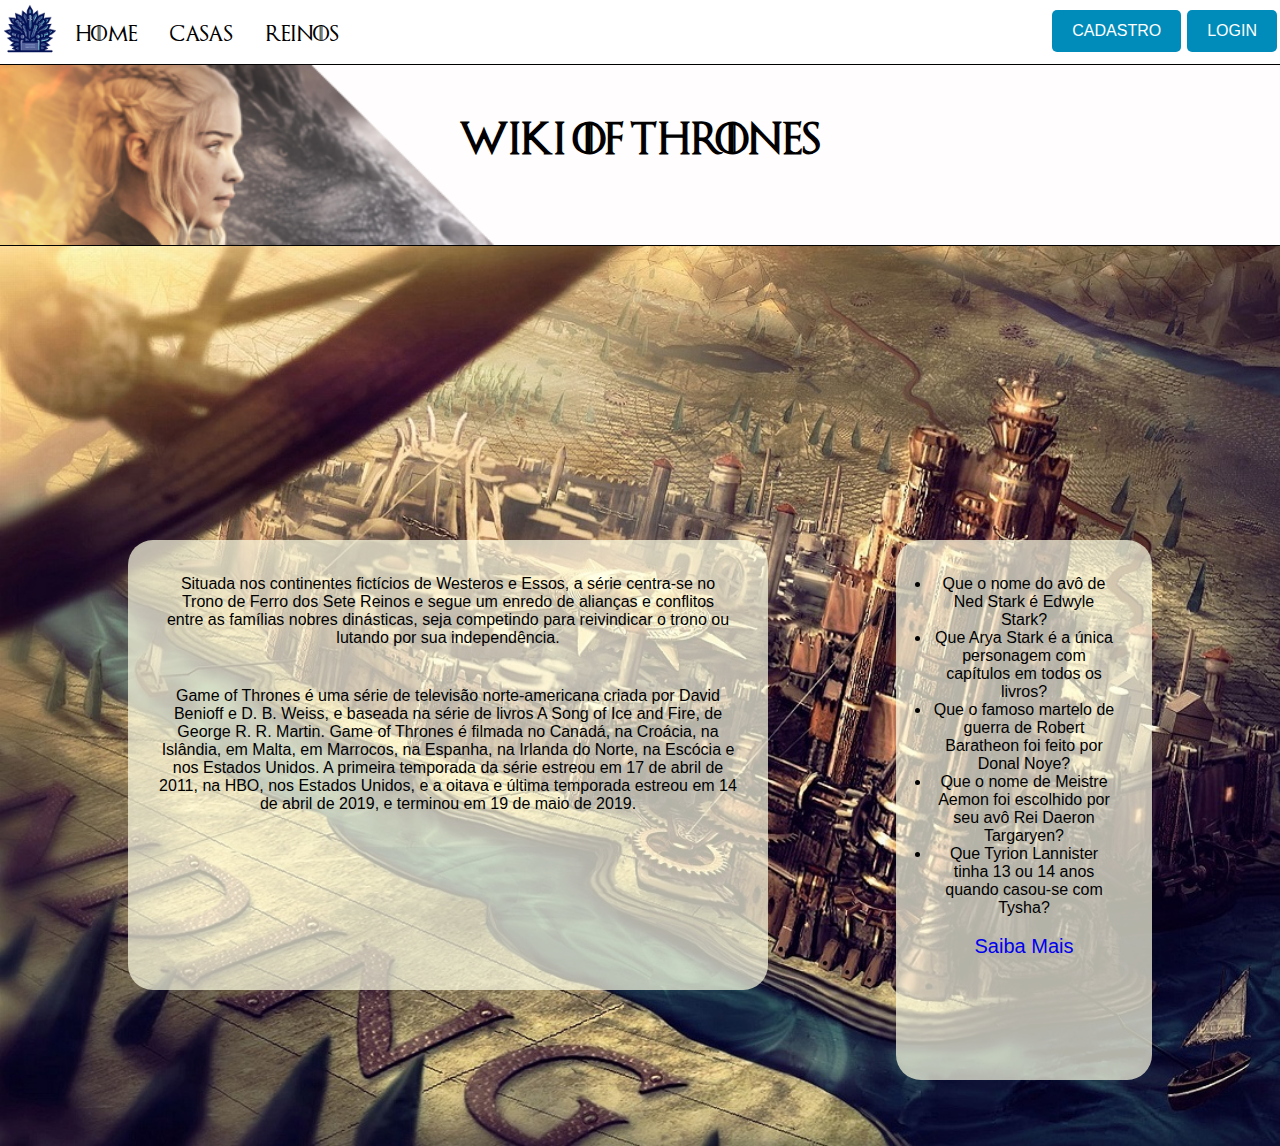
<file: projeto-site/public/index.html>
<!DOCTYPE html>
<html lang="pt-br">
<head>
    <meta charset="UTF-8">
    <meta name="viewport" content="width=device-width, initial-scale=1.0">
    <meta http-equiv="X-UA-Compatible" content="ie=edge">
    <title>Wiki Of Thrones</title>
    <link rel="stylesheet" href="./css/style.css">
    <link rel="icon" type="imagem/png" href="./img/favicon.ico" />
</head>
<body>
    
    <nav>
        <ul class="menu">
            <li><a class="a1" href="#"><img src="./img/logo3.png" alt="logo trono de ferro"></a></li>
            <li><a class="a2" href="./index.html">HOME</a></li>
            <li><a class="a3" href="./login.html">CASAS</a></li>
            <li><a class="a4" href="./login.html">REINOS</a></li>
            <li style="float: right"><a class="a5" href="./login.html">LOGIN</a></li>
            <li style="float: right"><a class="a6" href="./cadastro.html">CADASTRO</a></li>
        </ul>
    </nav>

    
    <div class="cabecalho">
        <h1 class="texto-cabecalho">
        WIKI OF THRONES
        </h1>
    </div>

    
    <div class="corpo-site">
        <div class="box-sinopse">
            <p class="texto-sinopse">Situada nos continentes fictícios de Westeros e Essos, a série 
            centra-se no Trono de Ferro dos Sete Reinos e segue um enredo de alianças
            e conflitos entre as famílias nobres dinásticas, seja competindo para reivindicar
            o trono ou lutando por sua independência. <p class="texto-sinopse2">Game of Thrones é uma série de televisão norte-americana
            criada por David Benioff e D. B. Weiss, e baseada na série de livros A Song of Ice and Fire, de 
            George R. R. Martin. Game of Thrones é filmada no Canadá, na Croácia, na Islândia, em Malta,
            em Marrocos, na Espanha, na Irlanda do Norte, na Escócia e nos Estados Unidos. A primeira temporada
            da série estreou em 17 de abril de 2011, na HBO, nos Estados Unidos, e a oitava e última temporada estreou
            em 14 de abril de 2019, e terminou em 19 de maio de 2019.</p></p>
        </div>

        <div class="box-curiosidades">
            <ul class="texto-curiosidades">
                <li>Que o nome do avô de Ned Stark é Edwyle Stark?</li>
                <li>Que Arya Stark é a única personagem com capítulos em todos os livros?</li>
                <li>Que o famoso martelo de guerra de Robert Baratheon foi feito por Donal Noye?</li>
                <li>Que o nome de Meistre Aemon foi escolhido por seu avô Rei Daeron Targaryen?</li>
                <li>Que Tyrion Lannister tinha 13 ou 14 anos quando casou-se com Tysha?</li>
                <li class="li-saibamais"><a class="link-saibamais" href="./login.html">Saiba Mais</a></li>
            </ul> 
        </div>
    </div>
</body>
</html>
</file>
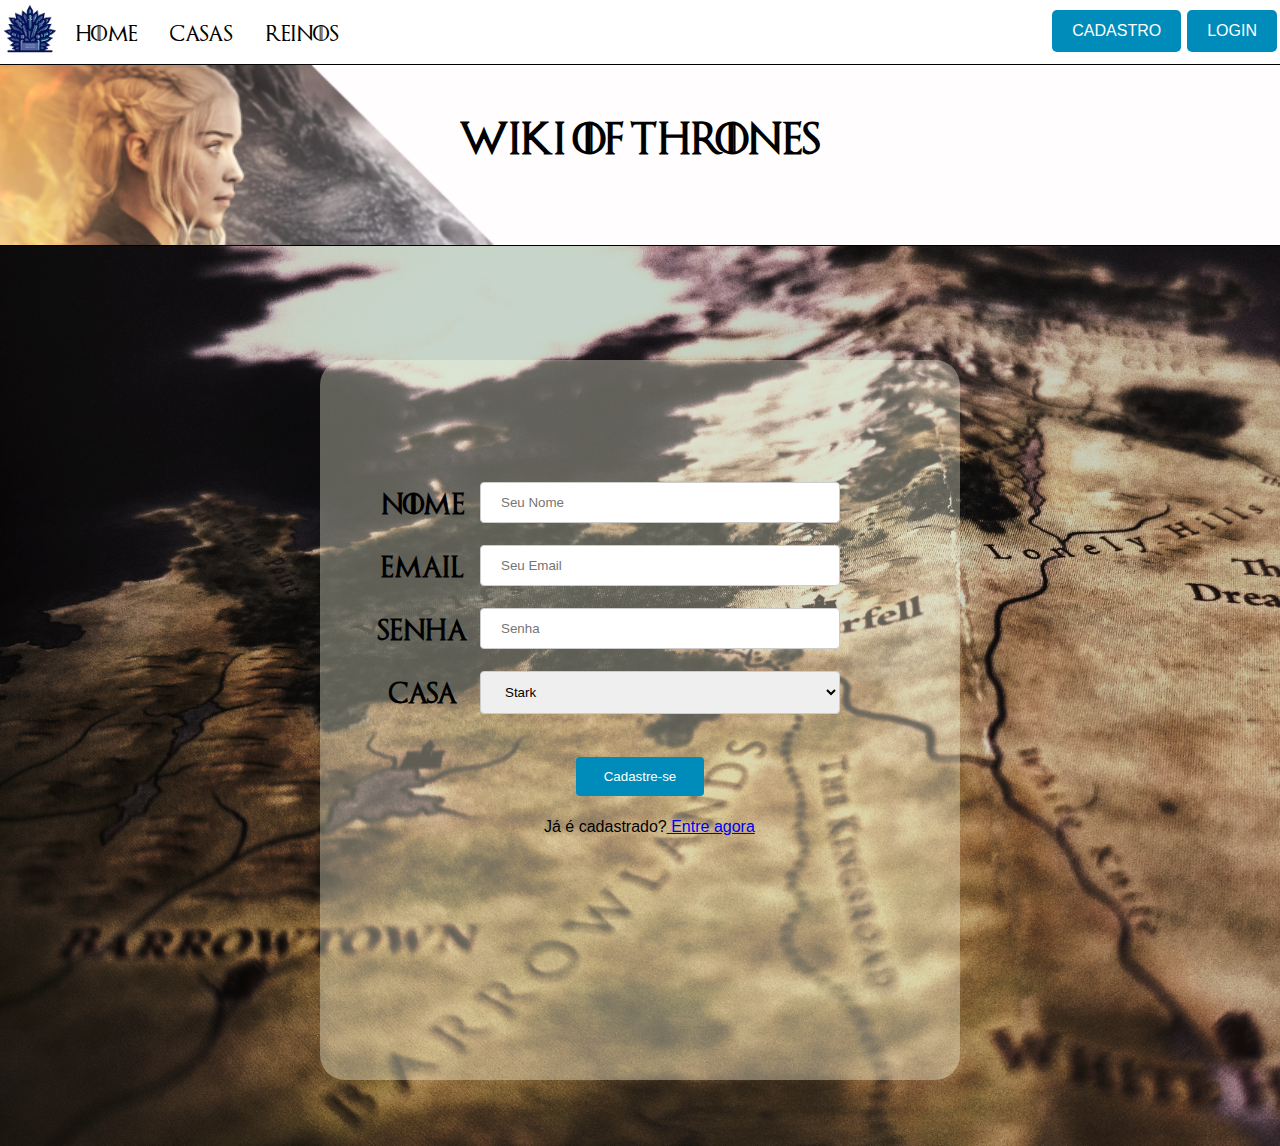
<file: projeto-site/public/cadastro.html>
<!DOCTYPE html>
<html lang="pt-br">
<head>
    <meta charset="UTF-8">
    <meta name="viewport" content="width=device-width, initial-scale=1.0">
    <meta http-equiv="X-UA-Compatible" content="ie=edge">
    <title>Wiki Of Thrones</title>
    <link rel="stylesheet" href="./css/style-cadastro.css">
    <link rel="icon" type="imagem/png" href="./img/favicon.ico" />
    
</head>
<body>
    
    <nav>
        <ul class="menu">
            <li><a class="a1" href="./index.html"><img src="./img/logo3.png" alt="logo trono de ferro"></a></li>
            <li><a class="a2" href="./index.html">HOME</a></li>
            <li><a class="a3" href="#">CASAS</a></li>
            <li><a class="a4" href="#">REINOS</a></li>
            <li style="float: right"><a class="a5" href="./login.html">LOGIN</a></li>
            <li style="float: right"><a class="a6" href="./cadastro.html">CADASTRO</a></li>
        </ul>
    </nav>

    <div class="cabecalho">
        <h1 class="texto-cabecalho">
        WIKI OF THRONES
        </h1>
    </div>
    
    <div class="corpo-site">
        
        <div class="box-cadastro">
            <form class="form-cadastro"  id="form_cadastro" method="post" onsubmit="return cadastrar()">
                <div class="labels"><label for="nome">Nome</label></div>
                <div class="inputs"><input type="text" name="nome" placeholder="Seu Nome" required minlength="4"></div>
                <div class="labels"><label for="login">Email</label></div>
                <div class="inputs"><input type="text" name="login" placeholder="Seu Email"></div>
                <div class="labels"><label for="senha">Senha</label></div>
                <div class="inputs"><input type="password" name="senha" placeholder="Senha" required minlength="4" required maxlength="16"></div>
                
                <div class="labels"><label class="casa-form" for="casa">Casa</label></div>
                <div class="inputs"><select name="casa">
                      <option value="Stark">Stark</option>
                      <option value="Lannister">Lannister</option>
                      <option value="Lannister">Targaryen</option>
                      <option value="Baratheon">Baratheon</option>
                      <option value="Greyjoy">Greyjoy</option>
                      <option value="Arryn">Arryn</option>
                      <option value="Tyrell">Tyrell</option>
                      <option value="Tully">Tully</option>
                      <option value="Martell">Martell</option>
                </select></div>
                  
                <input id="btn_entrar" type="submit" value="Cadastre-se">

                <div class="ja_cadastrado">Já é cadastrado?<a href="./login.html"> Entre agora</a></div>

            </form>
        </div>
    
    </div>
</body>
</html>
<script>

    function cadastrar() {
        aguardar();
        var formulario = new URLSearchParams(new FormData(form_cadastro));
        fetch("/usuarios/cadastrar", {
            method: "POST",
            body: formulario
        }).then(function (response) {
            
            if (response.ok) {

                window.location.href='login.html';

            } else {

                console.log('Erro de cadastro!');
                response.text().then(function (resposta) {
                });
                finalizar_aguardar();
            }
        });

        return false;
    }

    function aguardar() {
        btn_entrar.disabled = true;
    }

    function finalizar_aguardar() {
        btn_entrar.disabled = false;
    }

</script>
</file>
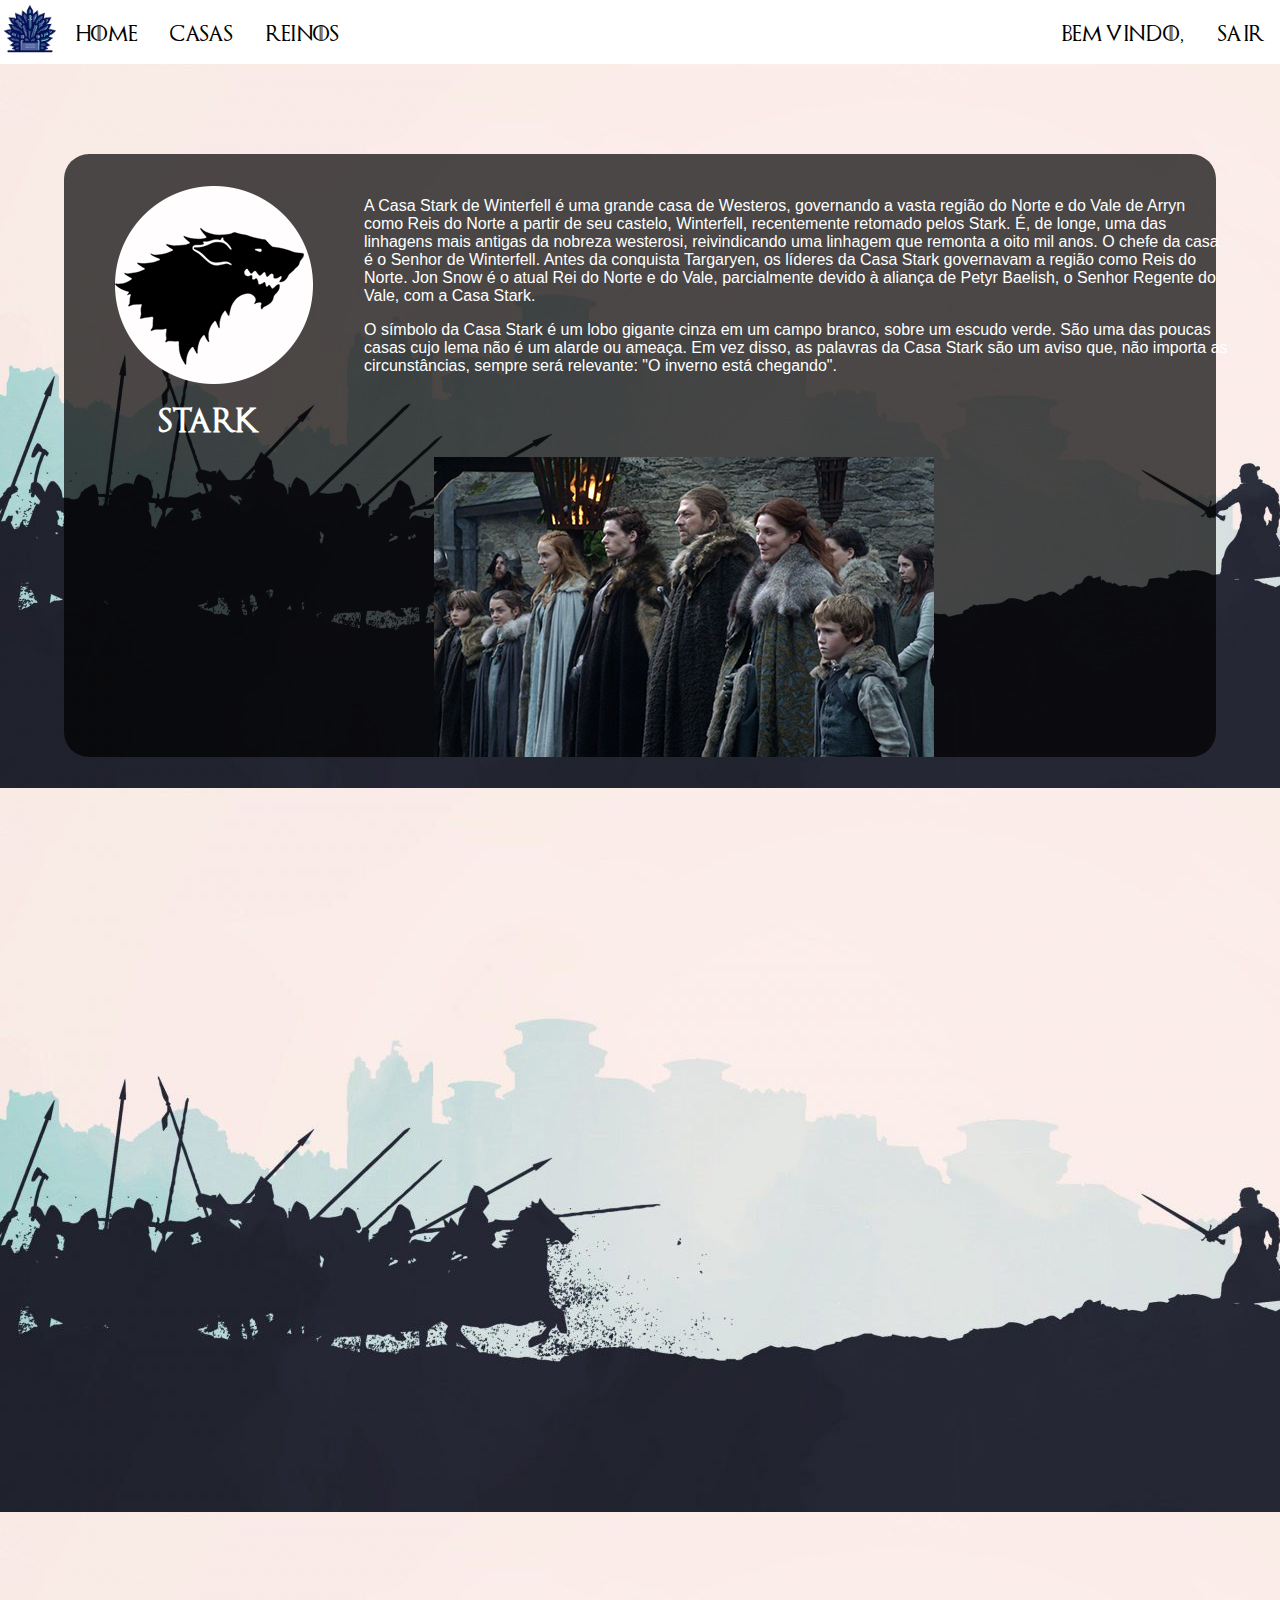
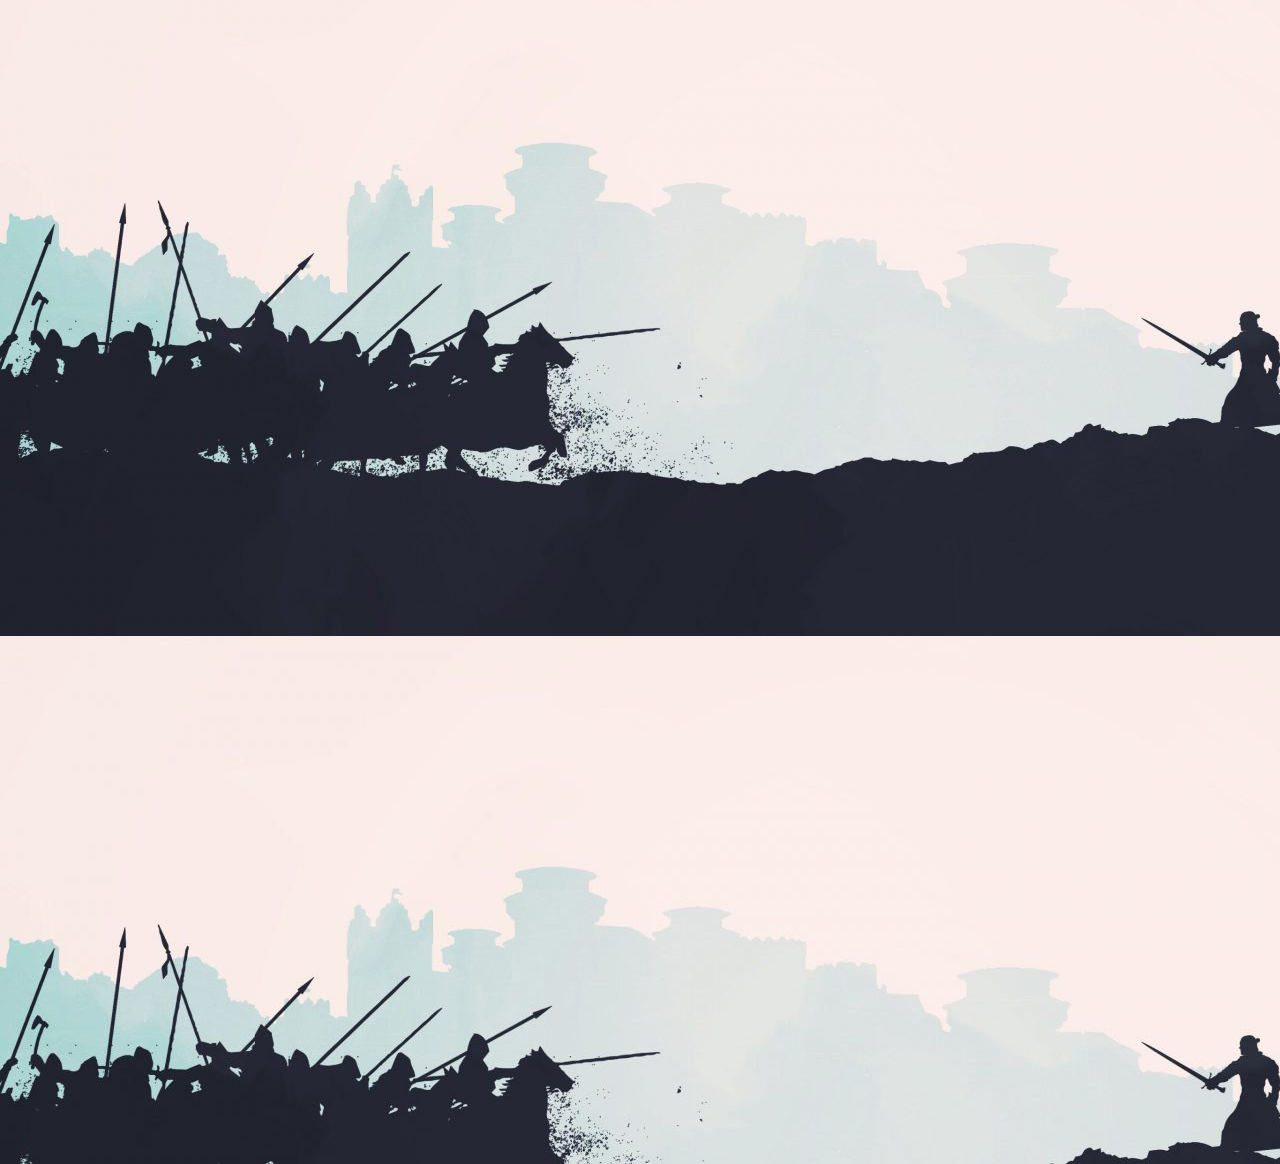
<file: projeto-site/public/casas.html>
<!DOCTYPE html>
<html lang="pt-br">
<head>
    <meta charset="UTF-8">
    <meta name="viewport" content="width=device-width, initial-scale=1.0">
    <meta http-equiv="X-UA-Compatible" content="ie=edge">
    <title>Wiki Of Thrones</title>
    <link rel="stylesheet" href="./css/style-casas2.css">
    <link rel="icon" type="imagem/png" href="./img/favicon.ico" />
    <!-- <script type="text/javascript" src="funcoes.js"></script> -->
</head>
<body>
    
    <nav>
        <ul class="menu">
            <li><a class="a1" href="#"><img src="./img/logo3.png" alt="logo trono de ferro"></a></li>
            <li><a class="a2" href="./index.html">HOME</a></li>
            <li><a class="a3" href="./casas.html">CASAS</a></li>
            <li><a class="a4" href="./reinos.html">REINOS</a></li>
            <li class="usuario" style="float: right"><span class="usuario2">Bem Vindo, <b id="b_usuario"></b></span><a class="sair" href="#" onclick="logoff()"> SAIR</a></li>
        </ul>
    </nav>
    

    
    <div class="corpo-site">
        <div class="div-teste">
        <div class="box-preta">
            <div class="box-stark">
                <img src="./img/bandeirastark3.png" alt="">
                <h2 class="casa-stark">STARK</h2>
                <div class="descricao-stark">A Casa Stark de Winterfell é uma grande casa de Westeros, governando a vasta região do 
                    Norte e do Vale de Arryn como Reis do Norte a partir de seu castelo, Winterfell, 
                    recentemente retomado pelos Stark. É, de longe, uma das linhagens mais antigas da nobreza 
                    westerosi, reivindicando uma linhagem que remonta a oito mil anos. O chefe da casa é o 
                    Senhor de Winterfell. Antes da conquista Targaryen, os líderes da Casa Stark governavam a 
                    região como Reis do Norte. Jon Snow é o atual Rei do Norte e do Vale, parcialmente devido à 
                    aliança de Petyr Baelish, o Senhor Regente do Vale, com a Casa Stark. <p>
                    O símbolo da Casa Stark é um lobo gigante cinza em um campo branco, sobre um escudo verde.
                    São uma das poucas casas cujo lema não é um alarde ou ameaça. Em vez disso, as palavras da 
                    Casa Stark são um aviso que, não importa as circunstâncias, sempre será relevante: 
                    "O inverno está chegando".</p></div>
                    <img class="imagem-familia-stark" src="./img/familiastark2.jpg" alt="">
            </div>
        </div>
        </div>
    </div>
    
</body>
</html>

<script>
let usuario;

verificar_autenticacao();
</script>
</file>
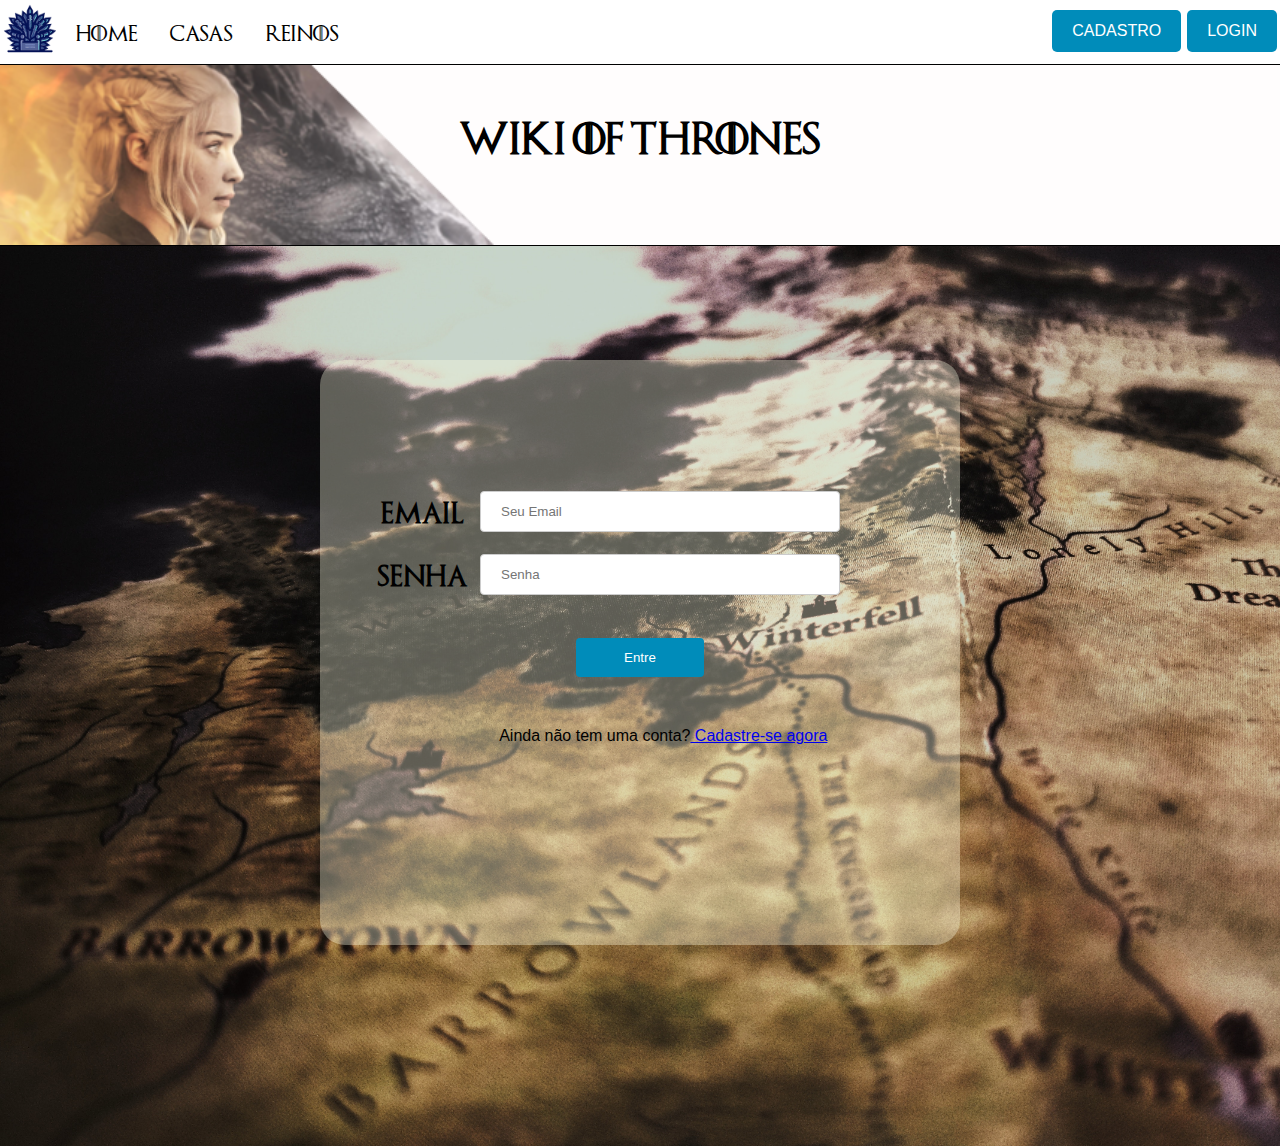
<file: projeto-site/public/index2.html>
<!DOCTYPE html>
<html lang="pt-br">
<head>
    <meta charset="UTF-8">
    <meta name="viewport" content="width=device-width, initial-scale=1.0">
    <meta http-equiv="X-UA-Compatible" content="ie=edge">
    <title>Wiki Of Thrones</title>
    <link rel="stylesheet" href="./css/style.css">
    <link rel="icon" type="imagem/png" href="./img/favicon.ico" />
    <script type="text/javascript" src="funcoes.js"></script>
</head>
<body>
    
    <nav>
        <ul class="menu">
            <li><a class="a1" href="#"><img src="./img/logo3.png" alt="logo trono de ferro"></a></li>
            <li><a class="a2" href="./index.html">HOME</a></li>
            <li><a class="a3" href="./casas.html">CASAS</a></li>
            <li><a class="a4" href="./reinos.html">REINOS</a></li>
            <li class="usuario" style="float: right"><span class="usuario2">Bem Vindo, <b id="b_usuario"></b></span><a class="sair" href="#" onclick="logoff()"> SAIR</a></li>
        </ul>
    </nav>

    
    <div class="cabecalho">
        <h1 class="texto-cabecalho">
        WIKI OF THRONES
        </h1>
    </div>

    
    <div class="corpo-site">
        <div class="box-sinopse">
            <p class="texto-sinopse">Situada nos continentes fictícios de Westeros e Essos, a série 
            centra-se no Trono de Ferro dos Sete Reinos e segue um enredo de alianças
            e conflitos entre as famílias nobres dinásticas, seja competindo para reivindicar
            o trono ou lutando por sua independência. <p class="texto-sinopse2">Game of Thrones é uma série de televisão norte-americana
            criada por David Benioff e D. B. Weiss, e baseada na série de livros A Song of Ice and Fire, de 
            George R. R. Martin. Game of Thrones é filmada no Canadá, na Croácia, na Islândia, em Malta,
            em Marrocos, na Espanha, na Irlanda do Norte, na Escócia e nos Estados Unidos. A primeira temporada
            da série estreou em 17 de abril de 2011, na HBO, nos Estados Unidos, e a oitava e última temporada estreou
            em 14 de abril de 2019, e terminou em 19 de maio de 2019.</p></p>
        </div>

        <div class="box-curiosidades">
            <ul class="texto-curiosidades">
                <li>Que o nome do avô de Ned Stark é Edwyle Stark?</li>
                <li>Que Arya Stark é a única personagem com capítulos em todos os livros?</li>
                <li>Que o famoso martelo de guerra de Robert Baratheon foi feito por Donal Noye?</li>
                <li>Que o nome de Meistre Aemon foi escolhido por seu avô Rei Daeron Targaryen?</li>
                <li>Que Tyrion Lannister tinha 13 ou 14 anos quando casou-se com Tysha?</li>
                <li class="li-saibamais"><a class="link-saibamais" href="">Saiba Mais</a></li>
            </ul> 
        </div>
    </div>
</body>
</html>

<script>
let usuario;

verificar_autenticacao();
</script>
</file>
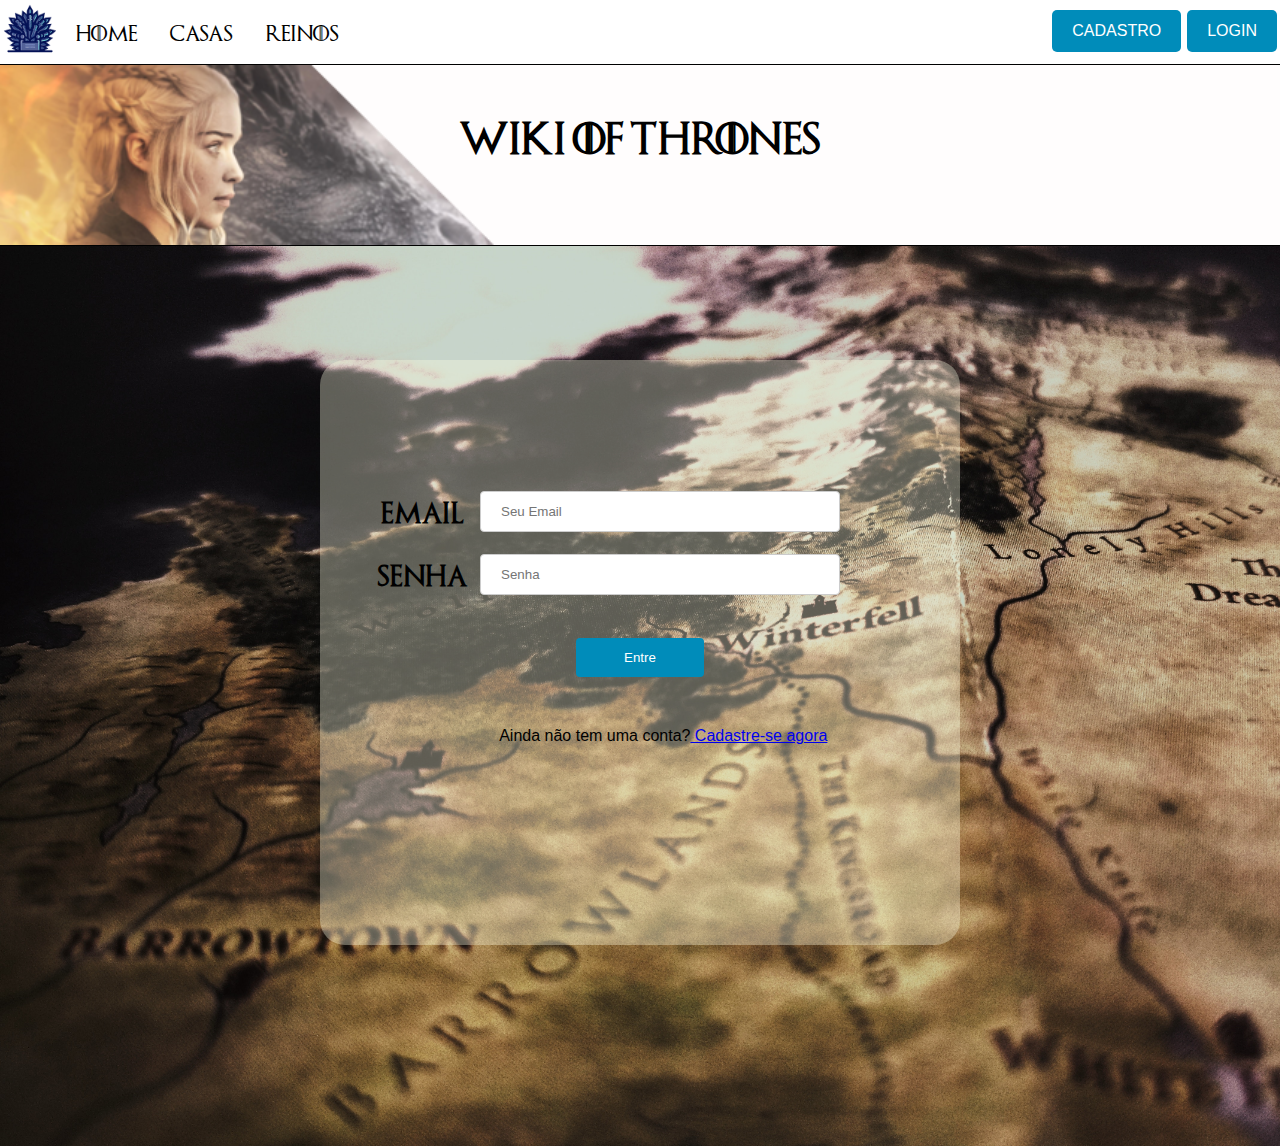
<file: projeto-site/public/login.html>
<!DOCTYPE html>
<html lang="pt-br">
<head>
    <meta charset="UTF-8">
    <meta name="viewport" content="width=device-width, initial-scale=1.0">
    <meta http-equiv="X-UA-Compatible" content="ie=edge">
    <title>Wiki Of Thrones</title>
    <link rel="stylesheet" href="./css/style-login.css">
    <link rel="icon" type="imagem/png" href="./img/favicon.ico" />
    
</head>
<body>
    
    <nav>
        <ul class="menu">
            <li><a class="a1" href="./index.html"><img src="./img/logo3.png" alt="logo trono de ferro"></a></li>
            <li><a class="a2" href="./index.html">HOME</a></li>
            <li><a class="a3" href="#">CASAS</a></li>
            <li><a class="a4" href="#">REINOS</a></li>
            <li style="float: right"><a class="a5" href="./login.html">LOGIN</a></li>
            <li style="float: right"><a class="a6" href="./cadastro.html">CADASTRO</a></li>
        </ul>
    </nav>

    <div class="cabecalho">
        <h1 class="texto-cabecalho">
        WIKI OF THRONES
        </h1>
    </div>
    
    <div class="corpo-site">
        
        <div class="box-cadastro">
            <form class="form-cadastro" id="form_login" method="post" onsubmit="return entrar()">
                <div class="labels"><label for="login">Email</label></div>
                <div class="inputs"><input type="text" name="login" placeholder="Seu Email"></div>
                <div class="labels"><label for="senha">Senha</label></div>
                <div class="inputs"><input type="password" name="senha" placeholder="Senha" required minlength="4" required maxlength="16"></div>
                  
                <input id="btn_entrar" type="submit" value="Entre">

                <div class="nao_cadastrado">Ainda não tem uma conta?<a href="./cadastro.html"> Cadastre-se agora</a></div>

            </form>
        </div>
    
    </div>
</body>
</html>
<script>

    function entrar() {
        aguardar();
        var formulario = new URLSearchParams(new FormData(form_login));
        fetch("/usuarios/autenticar", {
            method: "POST",
            body: formulario
        }).then(resposta => {
            
            if (resposta.ok) {

                resposta.json().then(json => {

                    sessionStorage.login_usuario_meuapp = json.login;
                    sessionStorage.nome_usuario_meuapp = json.nome;
                    
                    window.location.href = 'index2.html';
                });

            } else {

                console.log('Erro de login!');

                response.text().then(texto => {
                    console.error(texto);
                    finalizar_aguardar(texto);
                    
                });
            }
        });

        return false;
    }

    function aguardar() {
        btn_entrar.disabled = true;
    }

    function finalizar_aguardar(resposta) {
        btn_entrar.disabled = false;
    }

</script>
</file>
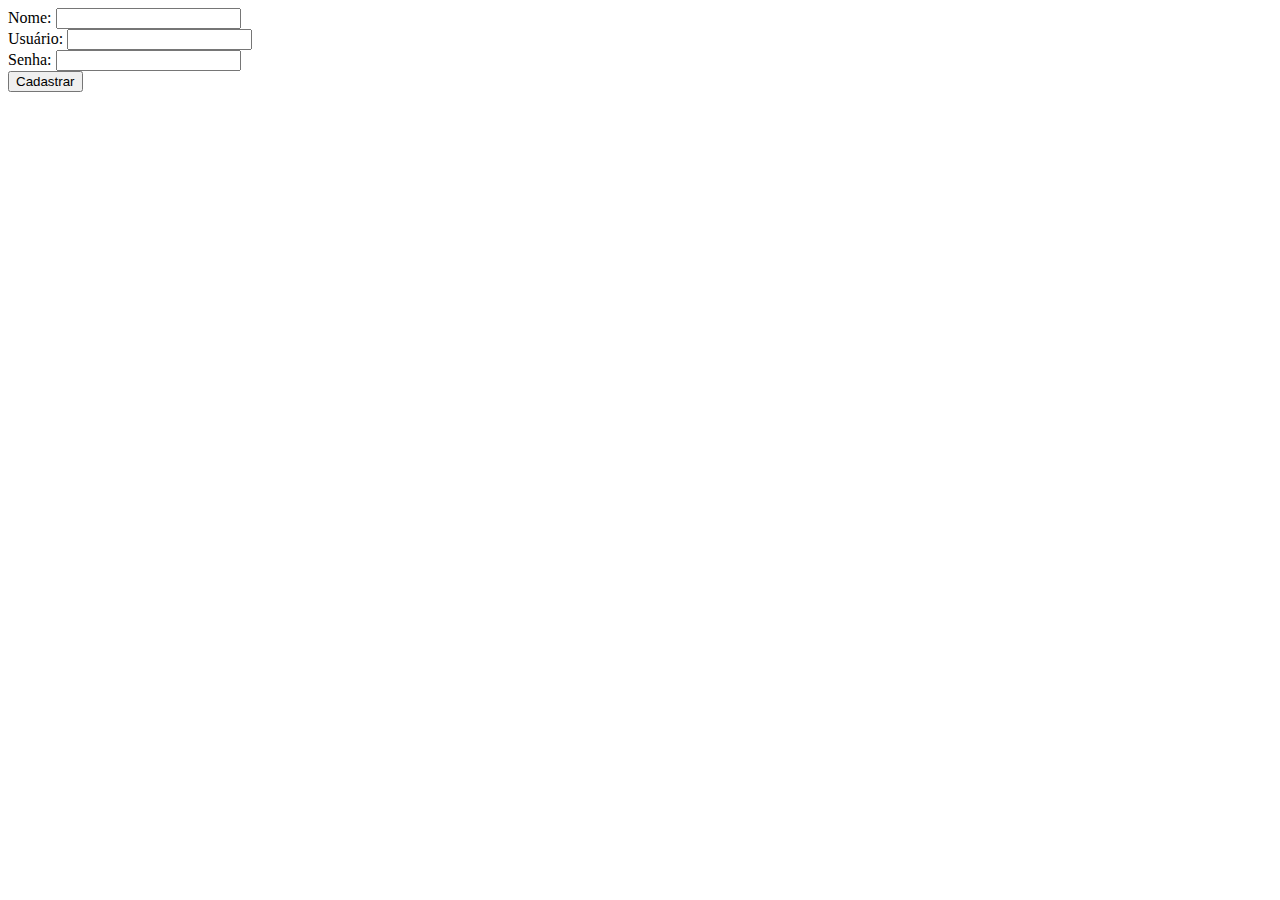
<file: projeto-site/public/modelo/cadastro.html>
<!DOCTYPE html>
<html lang="pt">

<head>
    <meta charset="UTF-8">
    <meta name="viewport" content="width=device-width, initial-scale=1.0">
    <meta http-equiv="X-UA-Compatible" content="ie=edge">
    <title>Página com exemplo de Cadastro de usuário</title>

</head>

<body>

    <form id="form_cadastro" method="post" onsubmit="return cadastrar()">
        Nome: <input type="text" name="nome" required minlength="4">
        <br>
        Usuário: <input type="text" name="login" required minlength="4">
        <br>
        Senha: <input type="password" name="senha" required minlength="4">
        <br>
        <button id="btn_entrar">Cadastrar</button>
    </form>
    
    <img src="aguarde2.gif" id="img_aguarde" style="display: none;" width="100px">
    
    <div id="div_erro" style="background-color: sandybrown; color: maroon; display: none;">
        Erro no cadastro
    </div>

</body>

</html>
<script>

    function cadastrar() {
        aguardar();
        var formulario = new URLSearchParams(new FormData(form_cadastro));
        fetch("/usuarios/cadastrar", {
            method: "POST",
            body: formulario
        }).then(function (response) {
            
            if (response.ok) {

                window.location.href='login.html';

            } else {

                console.log('Erro de cadastro!');
                response.text().then(function (resposta) {
                    div_erro.innerHTML = resposta;
                });
                finalizar_aguardar();
            }
        });

        return false;
    }

    function aguardar() {
        btn_entrar.disabled = true;
        img_aguarde.style.display='block';
        div_erro.style.display='none';
    }

    function finalizar_aguardar() {
        btn_entrar.disabled = false;
        img_aguarde.style.display='none';
        div_erro.style.display='block';
    }

</script>
</file>
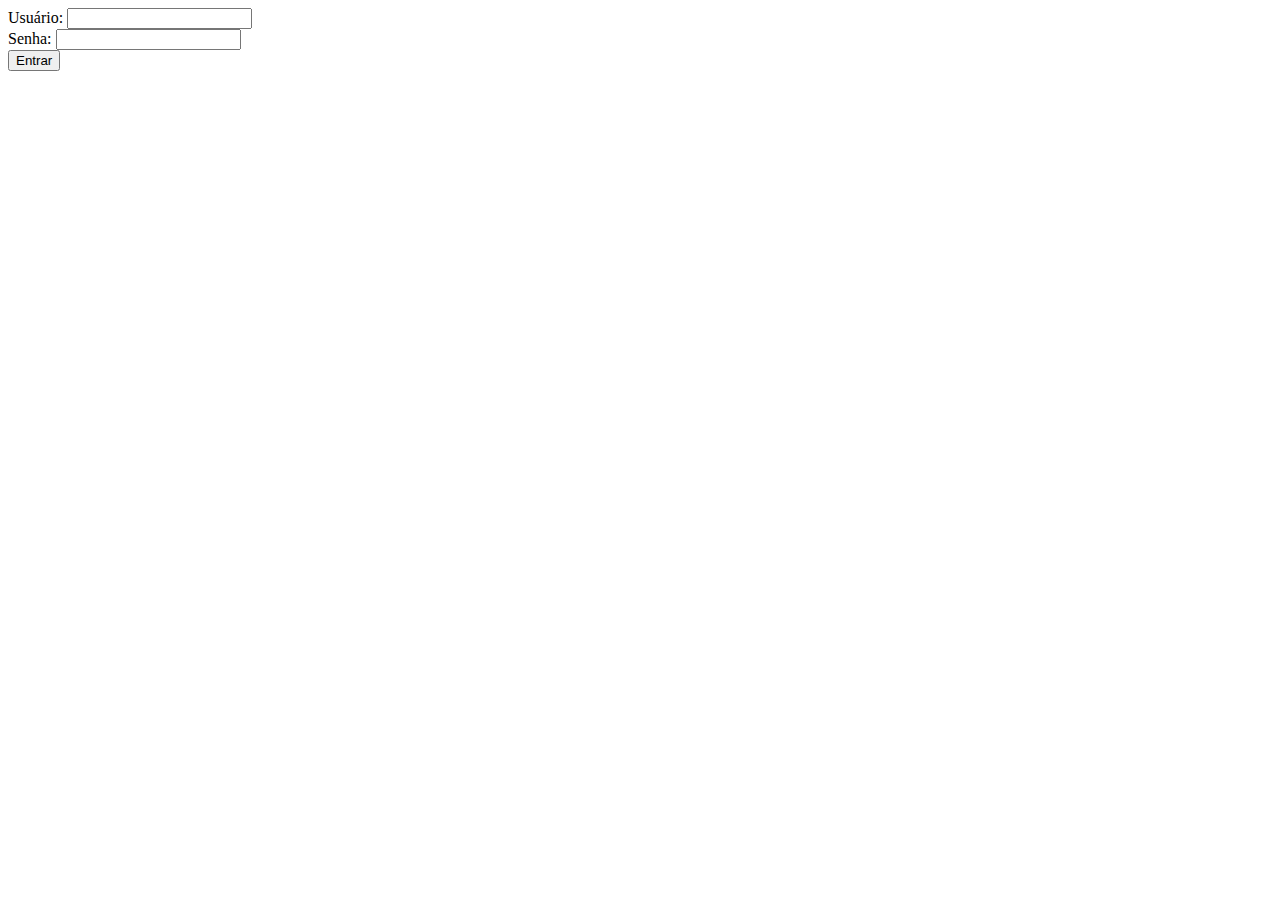
<file: projeto-site/public/modelo/grafico-chartjs.html>
<!DOCTYPE html>
<html lang="pt">

<head>
    <meta charset="UTF-8">
    <meta name="viewport" content="width=device-width, initial-scale=1.0">
    <meta http-equiv="X-UA-Compatible" content="ie=edge">
    <title>Página com exemplo de gráfico com Chart.js</title>

    <!-- scripts do Chart.js -->
    <script type="text/javascript" src="https://www.chartjs.org/dist/2.8.0/Chart.min.js"></script>
    <script type="text/javascript" src="https://www.chartjs.org/samples/latest/utils.js"></script>
    <script type="text/javascript" src="funcoes.js"></script>

</head>

<body onload="atualizarGrafico();">
    <div>
        Olá, <b id="b_usuario"></b>
        <a href="#" onclick="logoff()" style="color:maroon">[Sair]</a>

        <a href="tempo-real.html">Tempo Real</a>
    </div>
    <div style="width:75%;">
        <div id="div_aguarde">Dados sendo obtidos...</div>
        <canvas id="canvas_grafico"></canvas>
    </div>
</body>

</html>
<script>

    var exibiu_grafico = false;

    verificar_autenticacao();


    // só mexer se quiser alterar o tempo de atualização
    // ou se souber o que está fazendo!
    function atualizarGrafico() {
        obterDadosGrafico();
        setTimeout(atualizarGrafico, 10000);
    }

    // altere aqui as configurações do gráfico
    // (tamanhos, cores, textos, etc)
    function configurarGrafico() {
        var configuracoes = {
            responsive: true,
            animation: exibiu_grafico ? false : {duration: 1500},
            hoverMode: 'index',
            stacked: false,
            title: {
                display: true,
                text: 'Histórico recente de temperatura e umidade'
            },
            scales: {
                yAxes: [{
                    type: 'linear', // only linear but allow scale type registration. This allows extensions to exist solely for log scale for instance
                    display: true,
                    position: 'left',
                    id: 'y-temperatura',
                }, {
                    type: 'linear', // only linear but allow scale type registration. This allows extensions to exist solely for log scale for instance
                    display: true,
                    position: 'right',
                    id: 'y-umidade',

                    // grid line settings
                    gridLines: {
                        drawOnChartArea: false, // only want the grid lines for one axis to show up
                    },
                }],
            }
        };

        exibiu_grafico = true;

        return configuracoes;
    }

    // altere aqui como os dados serão exibidos
    // e como são recuperados do BackEnd
    function obterDadosGrafico() {

        // neste JSON tem que ser 'labels', 'datasets' etc, 
        // porque é o padrão do Chart.js
        var dados = {
            labels: [],
            datasets: [
                {
                    yAxisID: 'y-temperatura',
                    label: 'Temperatura',
                    borderColor: window.chartColors.red,
                    backgroundColor: window.chartColors.red,
                    fill: false,
                    data: []
                },
                {
                    yAxisID: 'y-umidade',
                    label: 'Umidade',
                    borderColor: window.chartColors.blue,
                    backgroundColor: window.chartColors.blue,
                    fill: false,
                    data: []
                }
            ]
        };

        fetch('/leituras/ultimas', { cache: 'no-store' }).then(function (response) {
            if (response.ok) {
                response.json().then(function (resposta) {

                    console.log(`Dados recebidos: ${JSON.stringify(resposta)}`);

                    resposta.reverse();

                    for (i = 0; i < resposta.length; i++) {
                        var registro = resposta[i];
                    
                        // aqui, após 'registro.' use os nomes 
                        // dos atributos que vem no JSON 
                        // que gerou na consulta ao banco de dados

                        dados.labels.push(registro.momento);

                        dados.datasets[0].data.push(registro.temperatura);
                        dados.datasets[1].data.push(registro.umidade);
                    }
                    console.log(JSON.stringify(dados));

                    div_aguarde.style.display = 'none';

                    plotarGrafico(dados);
                });
            } else {
                console.error('Nenhum dado encontrado ou erro na API');
            }
        })
            .catch(function (error) {
                console.error(`Erro na obtenção dos dados p/ gráfico: ${error.message}`);
            });

    }

    // só altere aqui se souber o que está fazendo!
    function plotarGrafico(dados) {
        console.log('iniciando plotagem do gráfico...');

        var ctx = canvas_grafico.getContext('2d');
        window.grafico_linha = Chart.Line(ctx, {
            data: dados,
            options: configurarGrafico()
        });
    }

</script>
</file>
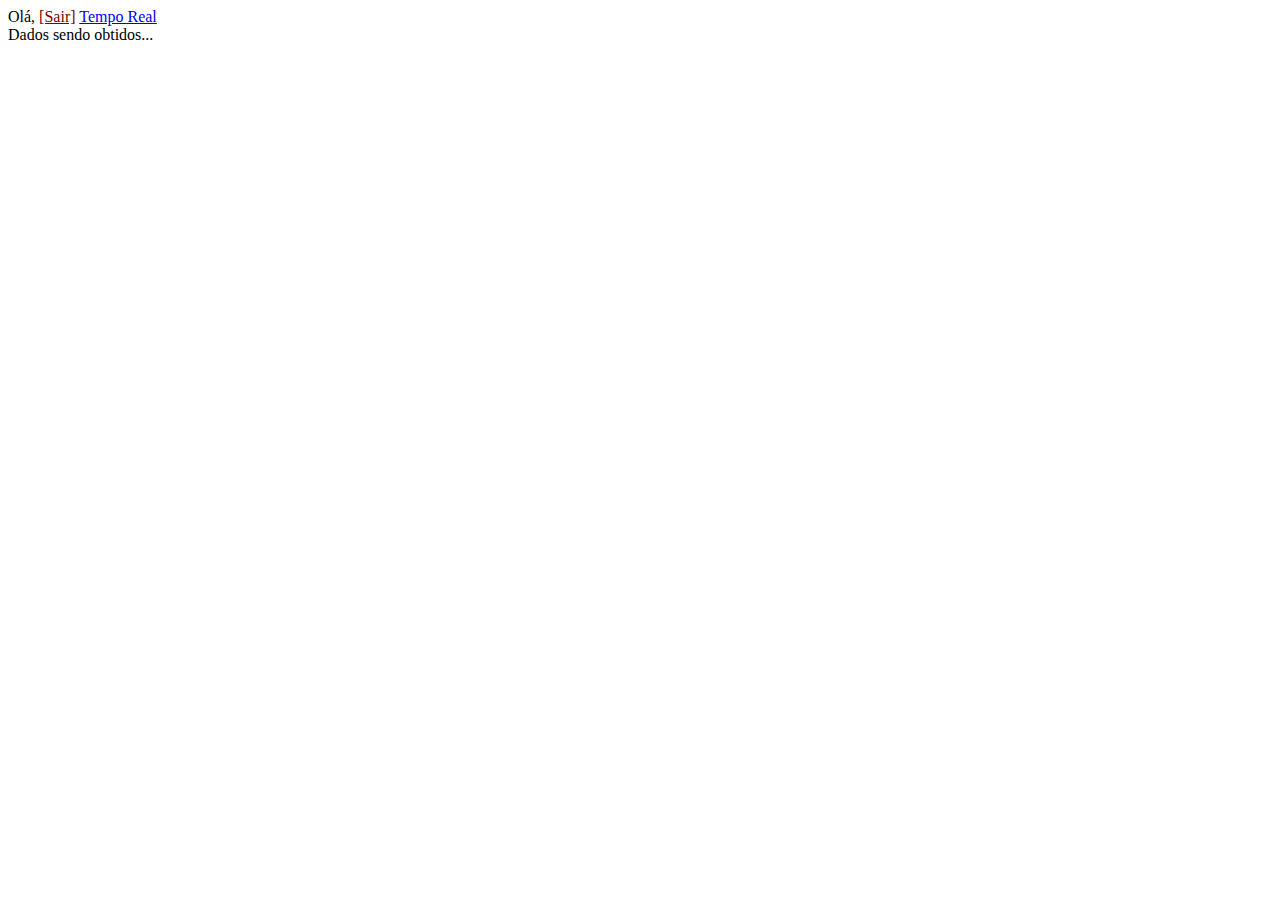
<file: projeto-site/public/modelo/grafico-google-charts.html>
<!DOCTYPE html>
<html lang="pt">

<head>
    <meta charset="UTF-8">
    <meta name="viewport" content="width=device-width, initial-scale=1.0">
    <meta http-equiv="X-UA-Compatible" content="ie=edge">
    <title>Página com exemplo de gráfico com Google Charts</title>

    <!-- script do google charts -->
    <script type="text/javascript" src="https://www.google.com/jsapi"></script>

    <script type="text/javascript" src="funcoes.js"></script>
</head>

<body onload="atualizarGrafico()">
    <div>
        Olá, <b id="b_usuario"></b>  
        <a href="#" onclick="logoff()" style="color:maroon">[Sair]</a>

        <a href="tempo-real.html">Tempo Real</a>
    </div>
    <div style="width:75%;">
        <div id="div_grafico">Dados sendo obtidos...</div>
    </div>
</body>

</html>
<script>

    // Não mexa nestas 3 linhas! 
    google.load('visualization', '1', {
        packages: ['corechart','line'],
        callback: obterDadosGrafico
    });
    // Não mexa nessas 3 linhas! 

    // só mexer se quiser alterar o tempo de atualização
    // ou se souber o que está fazendo!
    function atualizarGrafico() {
        obterDadosGrafico();
        setTimeout(atualizarGrafico, 3000);
    }

    // altere aqui as configurações do gráfico
    // (tamanhos, cores, textos, etc)
    function configurarGrafico() {
        var altura = 400;
        var largura = 600;
        var configuracoes = {
            tooltip: {
                isHtml: true
            },
            trendlines: {
                0: {
                    labelInLegend: 'Temperatura'
                },
                1: {
                    labelInLegend: 'Umidade'
                },
            },
            title: 'Histórico recente de temperatura e umidade',
            legend: { position: 'bottom' },
            colors: ['green', 'blue'],            
            isStacked: true,
            width: largura,
            height: altura,
            vAxis: {
                textStyle: {
                    fontSize: 12
                }
            },
            hAxis: {
                slantedText: false,
                slantedTextAngle: 45,
                textStyle: {
                    fontSize: 10
                }
            },
            chartArea: {
                left: 50,
                top: 20,
                width: (largura - 10),
                height: (altura - 90)
            }
        };

        return configuracoes;
    }

    // altere aqui como os dados serão exibidos
    // e como são recuperados do BackEnd
    function obterDadosGrafico() {
        var dados = new google.visualization.DataTable();
        dados.addColumn('string', 'Momento');
        dados.addColumn('number', 'Temperatura');
        dados.addColumn('number', 'Umidade');

        fetch('/leituras/ultimas', {cache:'no-store'}).then(function (response) {
            if (response.ok) {
                response.json().then(function (resposta) {
                    
                    console.log(`Dados recebidos: ${JSON.stringify(dados)}`);

                    resposta.reverse();

                    for (i = 0; i < resposta.length; i++) {
                        var registro = resposta[i];
                        // aqui, após registro. use os nomes 
                        // dos atributos que vem no JSON 
                        // que gerou na consulta ao banco de dados
                        dados.addRow([
                            registro.momento, 
                            registro.temperatura, 
                            registro.umidade
                        ]);
                    }

                    plotarGrafico(dados);
                });
            } else {
                console.error('Nenhum dado encontrado ou erro na API');
            }
        })
        .catch(function (error) {
            console.error(`Erro na obtenção dos dados p/ gráfico: ${error.message}`);
        });

    }

    // só altere aqui se souber o que está fazendo!
    function plotarGrafico(dados) {
        console.log('iniciando plotagem do gráfico...');

        var chart = new google.visualization.LineChart(div_grafico);
        chart.draw(dados, configurarGrafico());
    }

</script>
</file>
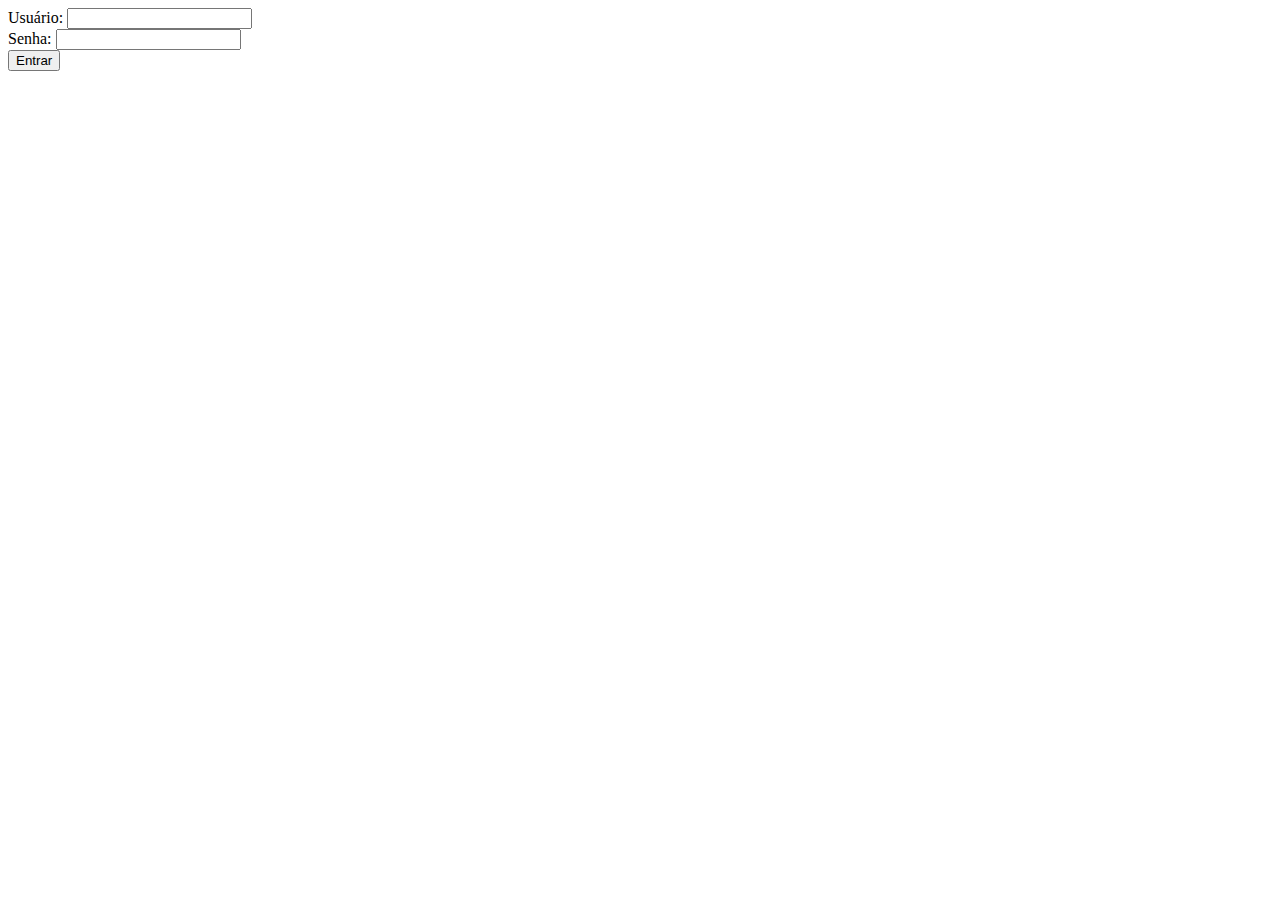
<file: projeto-site/public/modelo/login.html>
<!DOCTYPE html>
<html lang="pt">

<head>
    <meta charset="UTF-8">
    <meta name="viewport" content="width=device-width, initial-scale=1.0">
    <meta http-equiv="X-UA-Compatible" content="ie=edge">
    <title>Página com exemplo de Autenticação (Login)</title>

</head>

<body>

    <form id="form_login" method="post" onsubmit="return entrar()">
        Usuário: <input type="text" name="login">
        <br>
        Senha: <input type="password" name="senha">
        <br>
        <button id="btn_entrar">Entrar</button>
    </form>
    
    <img src="aguarde.gif" id="img_aguarde" style="display: none;">
    
    <div id="div_erro" style="background-color: sandybrown; color: maroon; display: none;">
        
    </div>

</body>

</html>
<script>

    function entrar() {
        aguardar();
        var formulario = new URLSearchParams(new FormData(form_login));
        fetch("/usuarios/autenticar", {
            method: "POST",
            body: formulario
        }).then(resposta => {
            
            if (resposta.ok) {

                resposta.json().then(json => {

                    sessionStorage.login_usuario_meuapp = json.login;
                    sessionStorage.nome_usuario_meuapp = json.nome;
                    
                    window.location.href = 'tempo-real.html';
                });

            } else {

                console.log('Erro de login!');

                response.text().then(texto => {
                    console.error(texto);
                    finalizar_aguardar(texto);
                });
            }
        });

        return false;
    }

    function aguardar() {
        btn_entrar.disabled = true;
        img_aguarde.style.display = 'block';
        div_erro.style.display = 'none';
    }

    function finalizar_aguardar(resposta) {
        btn_entrar.disabled = false;
        img_aguarde.style.display= 'none';
        div_erro.style.display = 'block';
        div_erro.innerHTML = resposta;
    }

</script>
</file>
<file: projeto-site/public/css/style.css>
body {
    margin: 0;
    padding: 0;
    overflow-x: hidden;
}

@font-face {
    font-family: GOT;
    src: url(GameOfThrones.ttf);
}

.menu {
    list-style-type: none;
    margin: 0;
    padding: 0;
    overflow: hidden;
    
}

.menu li {
    float: left;
}

.menu li .a2,.a3,.a4, .usuario{
    display: block;
    color: black;
    text-align: center;
    padding: 25px 16px 7px;
    text-decoration: none;
    border-bottom: 3px solid white;
    font-family: GOT;
}

#b_usuario{
    color: #008CBA;
}

.usuario2{
    margin-right: 30px;
}

.sair{
    text-decoration: none;
    color: black;
}

.sair:hover{
    text-decoration: none;
    color: #008CBA;
    border-bottom: 3px solid #008CBA;
}

.a5,.a6{
    display: block;
    color: white;
    background-color:#008CBA;
    text-align: center;
    padding: 12px 20px;
    text-decoration: none;
    border-radius: 5px;
    margin: 10px 3px 0px;
    /* box-shadow: 0 1px 8px 0 rgba(0,0,0,0.2), 0 6px 20px 0 rgba(0,0,0,0.19) */;
    font-family: 'Segoe UI', Tahoma, Geneva, Verdana, sans-serif;
}

.a5:hover, .a6:hover{
    background-color: white;
    color: black; 
    border: 2px solid #008CBA;
}

.menu li .a2:hover, .a3:hover, .a4:hover {
    border-bottom: 3px solid #008CBA;
    font-family: GOT;
}

.cabecalho {
    margin: 0;
    padding: 0;
    height: 20vh;
    width: 100vw;
    background-size: 100%, 100%;
    background-image: url("../img/teste2.png");
    background-repeat: no-repeat;
    background-size: cover;
    border-top: 1px solid;
    border-bottom: 1px solid;
    text-align: center;
}

.texto-cabecalho {
    padding: 4vh;
    font-family: GOT;
}

.corpo-site {
    margin: 0;
    padding: 0;
    height: 100vh;
    width: 100vw;
    background-image: url("../img/backgroundkingslanding2.jpg");
    background-repeat: no-repeat;
    background-size: 100%, 100%;
    background-size: cover;
}

.box-sinopse {
    position: absolute;
    width: 50vw;
    height: 50%;
    top: 60vh;
    left: 10vw;
    border-radius: 25px;
    background-color: rgba(255, 255, 230, 0.7);
}

.texto-sinopse, .texto-sinopse2 {
    text-align: center;
    margin: 20px;
    padding: 15px;
    font-family: 'Segoe UI', Tahoma, Geneva, Verdana, sans-serif;
}

.texto-sinopse2 {
    padding: 5px;
}

.box-curiosidades {
    position: absolute;
    width: 20vw;
    height: 60%;
    top: 60vh;
    left: 70vw;
    border-radius: 25px;
    background-color: rgba(255, 255, 230, 0.7);
}

.texto-curiosidades {
    text-align: center;
    margin: 20px;
    margin-bottom: 10px;
    padding: 15px;
    font-family: 'Segoe UI', Tahoma, Geneva, Verdana, sans-serif;
}

.li-saibamais {
    list-style-type: none;
    padding-top: 2vh;
}

.link-saibamais {
    text-align: center;
    text-decoration: none;
    /* margin-left: 25%; */
    /* padding-top: 3px; */
    font-size: 1.25em;
}
</file>
<file: projeto-site/public/css/style-cadastro.css>
body {
    margin: 0;
    padding: 0;
    overflow-x: hidden;
}

@font-face {
    font-family: GOT;
    src: url(GameOfThrones.ttf);
}

.menu {
    list-style-type: none;
    margin: 0;
    padding: 0;
    overflow: hidden;
    
}

.menu li {
    float: left;
}

.menu li .a2,.a3,.a4{
    display: block;
    color: black;
    text-align: center;
    padding: 25px 16px 7px;
    text-decoration: none;
    border-bottom: 3px solid white;
    font-family: GOT;
}

.a5,.a6{
    display: block;
    color: white;
    background-color:#008CBA;
    text-align: center;
    padding: 12px 20px;
    text-decoration: none;
    border-radius: 5px;
    margin: 10px 3px 0px;
    /* box-shadow: 0 1px 8px 0 rgba(0,0,0,0.2), 0 6px 20px 0 rgba(0,0,0,0.19) */;
    font-family: 'Segoe UI', Tahoma, Geneva, Verdana, sans-serif;
}

.a5:hover, .a6:hover{
    background-color: white;
    color: black; 
    border: 2px solid #008CBA;
    font-family: 'Segoe UI', Tahoma, Geneva, Verdana, sans-serif;
}

.menu li .a2:hover, .a3:hover, .a4:hover {
    border-bottom: 3px solid #008CBA;
    font-family: GOT;
}

.cabecalho {
    margin: 0;
    padding: 0;
    height: 20vh;
    width: 100vw;
    background-size: 100%, 100%;
    background-image: url("../img/teste2.png");
    background-repeat: no-repeat;
    background-size: cover;
    border-top: 1px solid;
    border-bottom: 1px solid;
    text-align: center;
}

.texto-cabecalho {
    padding: 4vh;
    font-family: GOT;
}

.corpo-site {
    margin: 0;
    padding: 0;
    height: 100vh;
    width: 100vw;
    background-image: url("../img/mapagot.jpg");
    background-repeat: no-repeat;
    background-size: 100%, 100%;
    background-size: cover;
}

.box-cadastro {
    position: absolute;
    width: 50vw;
    height: 80%;
    top: 40vh;
    left: 25vw;
    border-radius: 25px;
    background-color: rgba(255, 255, 230, 0.350);
    font-family: 'Segoe UI', Tahoma, Geneva, Verdana, sans-serif;
}

/* PARTE DO FORM - FALTA EDITAR DAQUI PRA BAIXO */
.form-cadastro {
position: relative;
top: 15%;
}

input[type=text], input[type=password], select {
  width: 75%;
  padding: 12px 20px;
  margin: 8px 0;
  display: inline-block;
  border: 1px solid #ccc;
  border-radius: 4px;
  box-sizing: border-box;
}

/* TENTANDO ARRUMAR AS LABELS */

/* label { 
    float:left;
    display: inline-block;
    padding: 12px 12px 12px 0;
} */

.labels {
    float: left;
    width: 25%;
    margin-top: 25px;
    font-family: GOT;
    font-size: 1.3em;
    font-weight: bold;
    text-align: center;
}

.inputs {
    float: left;
    width: 75%;
    margin-top: 6px;
}

label {
    margin-left: 45px;
}

/* BOTÃO CADASTRAR */

input[type=submit] {
    width: 20%;
    margin-left: 40%;
    margin-top: 35px;
    background-color: #008CBA;
    color: white;
    padding: 12px 20px;
    border: none;
    border-radius: 4px;
    cursor: pointer;
    float: left;
}

input[type=submit]:hover {
    background-color: rgb(1, 111, 148);
}

.ja_cadastrado {
    position: absolute;
    top: 350px;
    /* right: 250px; */
    margin-left: 35%;

}

/* .ja_cadastrado { 
    float: left;
    margin-top: 100px;
    margin-left: -140px;
}*/
</file>
<file: projeto-site/public/css/style-casas2.css>
body {
    margin: 0;
    padding: 0;
    overflow-x: hidden;
}

@font-face {
    font-family: GOT;
    src: url(GameOfThrones.ttf);
}

.menu {
    list-style-type: none;
    margin: 0;
    padding: 0;
    overflow: hidden;
    
}

.menu li {
    float: left;
}

.menu li .a2,.a3,.a4, .usuario{
    display: block;
    color: black;
    text-align: center;
    padding: 25px 16px 7px;
    text-decoration: none;
    border-bottom: 3px solid white;
    font-family: GOT;
}

#b_usuario{
    color: #008CBA;
}

.usuario2{
    margin-right: 30px;
}

.sair{
    text-decoration: none;
    color: black;
}

.sair:hover{
    text-decoration: none;
    color: #008CBA;
    border-bottom: 3px solid #008CBA;
}

.a5,.a6{
    display: block;
    color: white;
    background-color:#008CBA;
    text-align: center;
    padding: 12px 20px;
    text-decoration: none;
    border-radius: 5px;
    margin: 10px 3px 0px;
    /* box-shadow: 0 1px 8px 0 rgba(0,0,0,0.2), 0 6px 20px 0 rgba(0,0,0,0.19) */;
    font-family: 'Segoe UI', Tahoma, Geneva, Verdana, sans-serif;
}

.a5:hover, .a6:hover{
    background-color: white;
    color: black; 
    border: 2px solid #008CBA;
}

.menu li .a2:hover, .a3:hover, .a4:hover {
    border-bottom: 3px solid #008CBA;
    font-family: GOT;
}

.cabecalho {
    margin: 0;
    padding: 0;
    height: 20vh;
    width: 100vw;
    background-size: 100%, 100%;
    background-image: url("../img/teste2.png");
    background-repeat: no-repeat;
    background-size: cover;
    border-top: 1px solid;
    border-bottom: 1px solid;
    text-align: center;
}

.texto-cabecalho {
    padding: 4vh;
    font-family: GOT;
}

.corpo-site {
    margin: 0;
    padding: 0;
    width: 100vw;
    height: 300vh;
    background-image: url("../img/backgroundcasas2.jpg");
    background-repeat: repeat-y;
}

.box-preta {
    width: 90vw;
    height: 100%;
    border-radius: 25px;
    background-color: rgba(0, 0, 0, 0.7);
    float: left;
    margin-top: 10vh;
    margin-left: 5vw;
}

.box-stark{
    width: 100%;
    height: 100%;
    float: left;
    margin-left: 50px;
    margin-top: 30px;
}

.descricao-stark{
    width: 75%;
    color: white;
    font-family: 'Segoe UI', Tahoma, Geneva, Verdana, sans-serif;
    float: left;
    margin-left: 250px;
    margin-top: -260px;
}

.casa-stark{
    font-family: GOT;
    color: white;
    margin-left: 45px;
}

.imagem-familia-stark {
    float: left;
    margin-left: 25vw;
}
</file>
<file: projeto-site/public/css/style-login.css>
body {
    margin: 0;
    padding: 0;
    overflow-x: hidden;
}

@font-face {
    font-family: GOT;
    src: url(GameOfThrones.ttf);
}

.menu {
    list-style-type: none;
    margin: 0;
    padding: 0;
    overflow: hidden;
    
}

.menu li {
    float: left;
}

.menu li .a2,.a3,.a4{
    display: block;
    color: black;
    text-align: center;
    padding: 25px 16px 7px;
    text-decoration: none;
    border-bottom: 3px solid white;
    font-family: GOT;
}

.a5,.a6{
    display: block;
    color: white;
    background-color:#008CBA;
    text-align: center;
    padding: 12px 20px;
    text-decoration: none;
    border-radius: 5px;
    margin: 10px 3px 0px;
    /* box-shadow: 0 1px 8px 0 rgba(0,0,0,0.2), 0 6px 20px 0 rgba(0,0,0,0.19) */;
    font-family: 'Segoe UI', Tahoma, Geneva, Verdana, sans-serif;
}

.a5:hover, .a6:hover{
    background-color: white;
    color: black; 
    border: 2px solid #008CBA;
    font-family: 'Segoe UI', Tahoma, Geneva, Verdana, sans-serif;
}

.menu li .a2:hover, .a3:hover, .a4:hover {
    border-bottom: 3px solid #008CBA;
    font-family: GOT;
}

.cabecalho {
    margin: 0;
    padding: 0;
    height: 20vh;
    width: 100vw;
    background-size: 100%, 100%;
    background-image: url("../img/teste2.png");
    background-repeat: no-repeat;
    background-size: cover;
    border-top: 1px solid;
    border-bottom: 1px solid;
    text-align: center;
}

.texto-cabecalho {
    padding: 4vh;
    font-family: GOT;
}

.corpo-site {
    margin: 0;
    padding: 0;
    height: 100vh;
    width: 100vw;
    background-image: url("../img/mapagot.jpg");
    background-repeat: no-repeat;
    background-size: 100%, 100%;
    background-size: cover;
}

.box-cadastro {
    position: absolute;
    width: 50vw;
    height: 65%;
    top: 40vh;
    left: 25vw;
    border-radius: 25px;
    background-color: rgba(255, 255, 230, 0.350);
    font-family: 'Segoe UI', Tahoma, Geneva, Verdana, sans-serif;
}

/* PARTE DO FORM - FALTA EDITAR DAQUI PRA BAIXO */
.form-cadastro {
position: relative;
top: 20%;
}

input[type=text], input[type=password], select {
  width: 75%;
  padding: 12px 20px;
  margin: 8px 0;
  display: inline-block;
  border: 1px solid #ccc;
  border-radius: 4px;
  box-sizing: border-box;
}

/* TENTANDO ARRUMAR AS LABELS */

/* label { 
    float:left;
    display: inline-block;
    padding: 12px 12px 12px 0;
} */

.labels {
    float: left;
    width: 25%;
    margin-top: 25px;
    font-family: GOT;
    font-size: 1.3em;
    font-weight: bold;
    text-align: center;
}

.inputs {
    float: left;
    width: 75%;
    margin-top: 6px;
}

label {
    margin-left: 45px;
}

/* BOTÃO CADASTRAR */

input[type=submit] {
    width: 20%;
    margin-left: 40%;
    margin-top: 35px;
    background-color: #008CBA;
    color: white;
    padding: 12px 20px;
    border: none;
    border-radius: 4px;
    cursor: pointer;
    float: left;
}

input[type=submit]:hover {
    background-color: rgb(1, 111, 148);
}

.nao_cadastrado {
    position: absolute;
    top: 250px;
    /* right: 250px; */
    margin-left: 28%;

}

/* .ja_cadastrado { 
    float: left;
    margin-top: 100px;
    margin-left: -140px;
}*/
</file>
